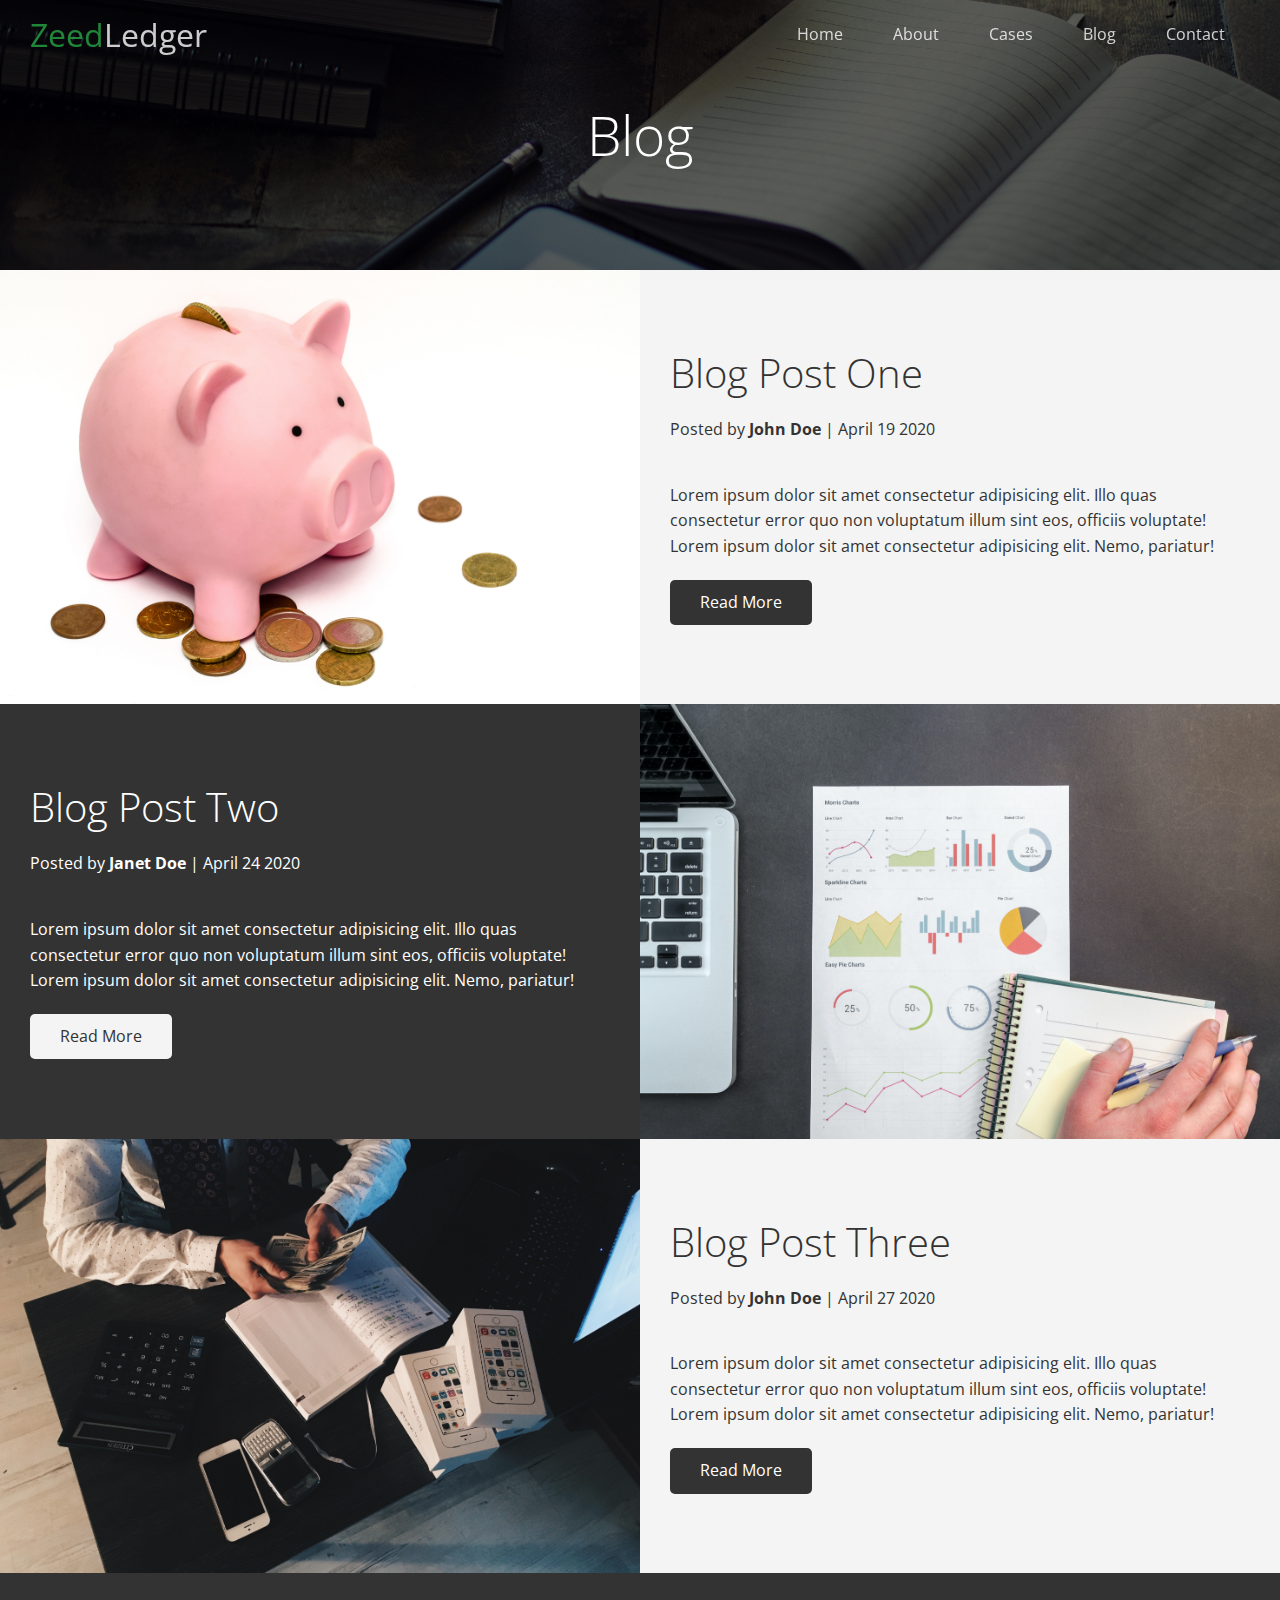
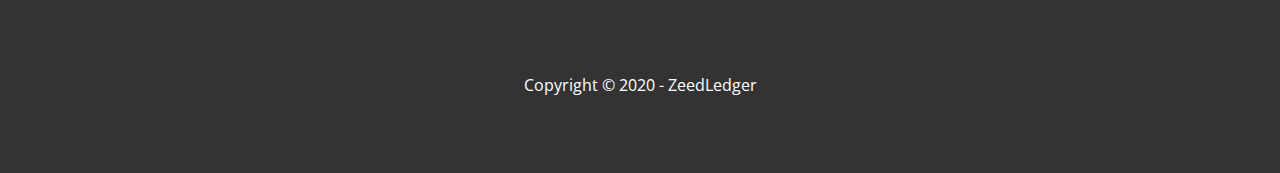
<file: blog.html>
<!DOCTYPE html>
<html lang="en">
<head>
    <meta charset="UTF-8">
    <meta name="viewport" content="width=device-width, initial-scale=1.0">
    
    <!-- font awesome -->
    <link rel="stylesheet" href="https://cdnjs.cloudflare.com/ajax/libs/font-awesome/5.15.1/css/all.min.css" integrity="sha512-+4zCK9k+qNFUR5X+cKL9EIR+ZOhtIloNl9GIKS57V1MyNsYpYcUrUeQc9vNfzsWfV28IaLL3i96P9sdNyeRssA==" crossorigin="anonymous" />

    <!-- css style -->
    <link rel="stylesheet" href="./css/utilities.css">
    <link rel="stylesheet" href="./css/main.css">

    <title>Blog Page</title>
</head>

<body id="home">
    <header class="hero blog">
        <div id="navbar" class="navbar top">
            <h1 class="logo">
                <span class="text-primary"><i class="fas fa-book-open"></i> Zeed</span>Ledger
            </h1>
            <nav>
                <ul>
                    <li><a href="index.html">Home</a></li>
                    <li><a href="index.html#about">About</a></li>
                    <li><a href="index.html#cases">Cases</a></li>
                    <li><a href="index.html#blog">Blog</a></li>
                    <li><a href="index.html#contact">Contact</a></li>
                </ul>
            </nav>
        </div>

        <div class="content">
            <h1>Blog</h1>
        </div>
    </header>

    <main>
      <article class="flex-columns">
        <div class="row">
            <div class="column">
                <div class="column-1">
                    <img src="./images/blog/blog1.jpg" alt="">
                </div>
            </div>

            <div class="column">
              <div class="column-2 bg-light">
                <h2>Blog Post One</h2>
                <p class="meta">
                  <i class="fas fa-user"></i> Posted by <strong>John Doe</strong> | April 19 2020
                </p>
                <p>Lorem ipsum dolor sit amet consectetur adipisicing elit. Illo quas consectetur error quo non voluptatum illum sint eos, officiis voluptate! Lorem ipsum dolor sit amet consectetur adipisicing elit. Nemo, pariatur!</p>
                <a href="./posts/post1.html" class="btn btn-dark">
                  <i class="fas fa-chevron"></i>
                      Read More
                </a>
              </div>
            </div>
        </div>
      </article>

      <article class="flex-columns flex-reverse">
        <div class="row">
          <div class="column">
              <div class="column-1">
                  <img src="./images/blog/blog2.jpg" alt="">
              </div>
          </div>

          <div class="column">
            <div class="column-2 bg-dark">
              <h2>Blog Post Two</h2>
              <p class="meta">
                <i class="fas fa-user"></i> Posted by <strong>Janet Doe</strong> | April 24 2020
              </p>
              <p>Lorem ipsum dolor sit amet consectetur adipisicing elit. Illo quas consectetur error quo non voluptatum illum sint eos, officiis voluptate! Lorem ipsum dolor sit amet consectetur adipisicing elit. Nemo, pariatur!</p>
              <a href="./posts/post2.html" class="btn btn-light">
                <i class="fas fa-chevron"></i>
                    Read More
              </a>
            </div>
          </div>
        </div>
      </article>

      <article class="flex-columns">
        <div class="row">
            <div class="column">
                <div class="column-1">
                    <img src="./images/blog/blog3.jpg" alt="">
                </div>
            </div>

            <div class="column">
              <div class="column-2 bg-light">
                <h2>Blog Post Three</h2>
                <p class="meta">
                  <i class="fas fa-user"></i> Posted by <strong>John Doe</strong> | April 27 2020
                </p>
                <p>Lorem ipsum dolor sit amet consectetur adipisicing elit. Illo quas consectetur error quo non voluptatum illum sint eos, officiis voluptate! Lorem ipsum dolor sit amet consectetur adipisicing elit. Nemo, pariatur!</p>
                <a href="./posts/post3.html" class="btn btn-dark">
                  <i class="fas fa-chevron"></i>
                      Read More
                </a>
              </div>
            </div>
        </div>
      </article>
    </main>

    <footer class="footer bg-dark">
        <div class="social">
            <a href="#"><i class="fab fa-facebook fa-2x"></i></a>
            <a href="#"><i class="fab fa-twitter fa-2x"></i></a>
            <a href="#"><i class="fab fa-youtube fa-2x"></i></a>
            <a href="#"><i class="fab fa-linkedin fa-2x"></i></a>
        </div>
        <p>Copyright &copy; 2020 - ZeedLedger</p>
    </footer>
</body>

<script>
  const navbar = document.getElementById('navbar');
    let scrolled = false;

    window.onscroll = function() {
        if(window.pageYOffset > 100) {
            navbar.classList.remove('top');
            if(!scrolled) {
                navbar.style.transform = 'translateY(-70px)';
            }
            setTimeout(function() {
                navbar.style.transform = 'translateY(0)';
                scrolled = true;
            }, 200)
        } else {
            navbar.classList.add('top');
            scrolled = false;
        }
    }
</script>

</html>
</file>
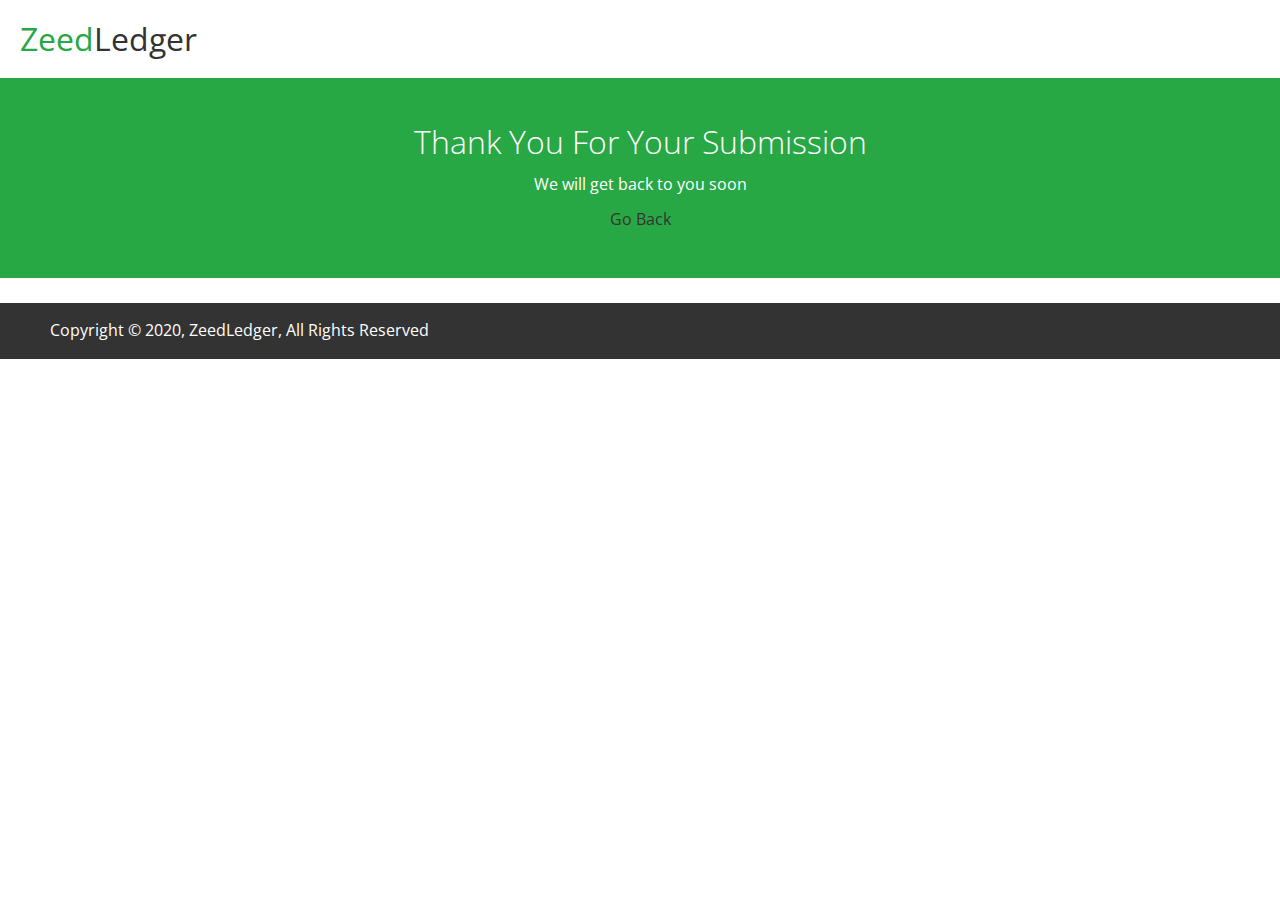
<file: success.html>
<!DOCTYPE html>
<html lang="en">
<head>
  <meta charset="UTF-8">
  <meta name="viewport" content="width=device-width, initial-scale=1.0">
  <meta http-equiv="X-UA-Compatible" content="ie=edge">

  <!-- font awesome -->
  <link rel="stylesheet" href="https://use.fontawesome.com/releases/v5.6.3/css/all.css" integrity="sha384-UHRtZLI+pbxtHCWp1t77Bi1L4ZtiqrqD80Kn4Z8NTSRyMA2Fd33n5dQ8lWUE00s/" crossorigin="anonymous">
  
  <!-- custom stylesheet-->
  <link rel="stylesheet" href="./css/main.css">
  <link rel="stylesheet" href="./css/utilities.css">
  <link rel="stylesheet" href="./css/success.css">
  
  <title>ZeedLedger Financial | Accounting & Investment</title>

</head>
<body>
  <!-- Navbar -->
  <nav id="navbar">
    <h1 class="logo">
      <span class="text-primary">
        <i class="fas fa-book-open"></i> Zeed</span>Ledger
    </h1>
  </nav>

  <section id="success" class="bg-primary py-3 text-center">
      <div class="container">
          <h1 class="l-heading">Thank You For Your Submission</h2>
            <p class="lead">We will get back to you soon</p>
            <a href="./index.html">Go Back</a>
      </div>
  </section>


  <!-- Footer -->
  <footer id="main-footer" class="bg-dark text-center py-1">
    <div class="container">
      <p>Copyright &copy; 2020, ZeedLedger, All Rights Reserved</p>
    </div>
  </footer>
</body>
</html>
</file>
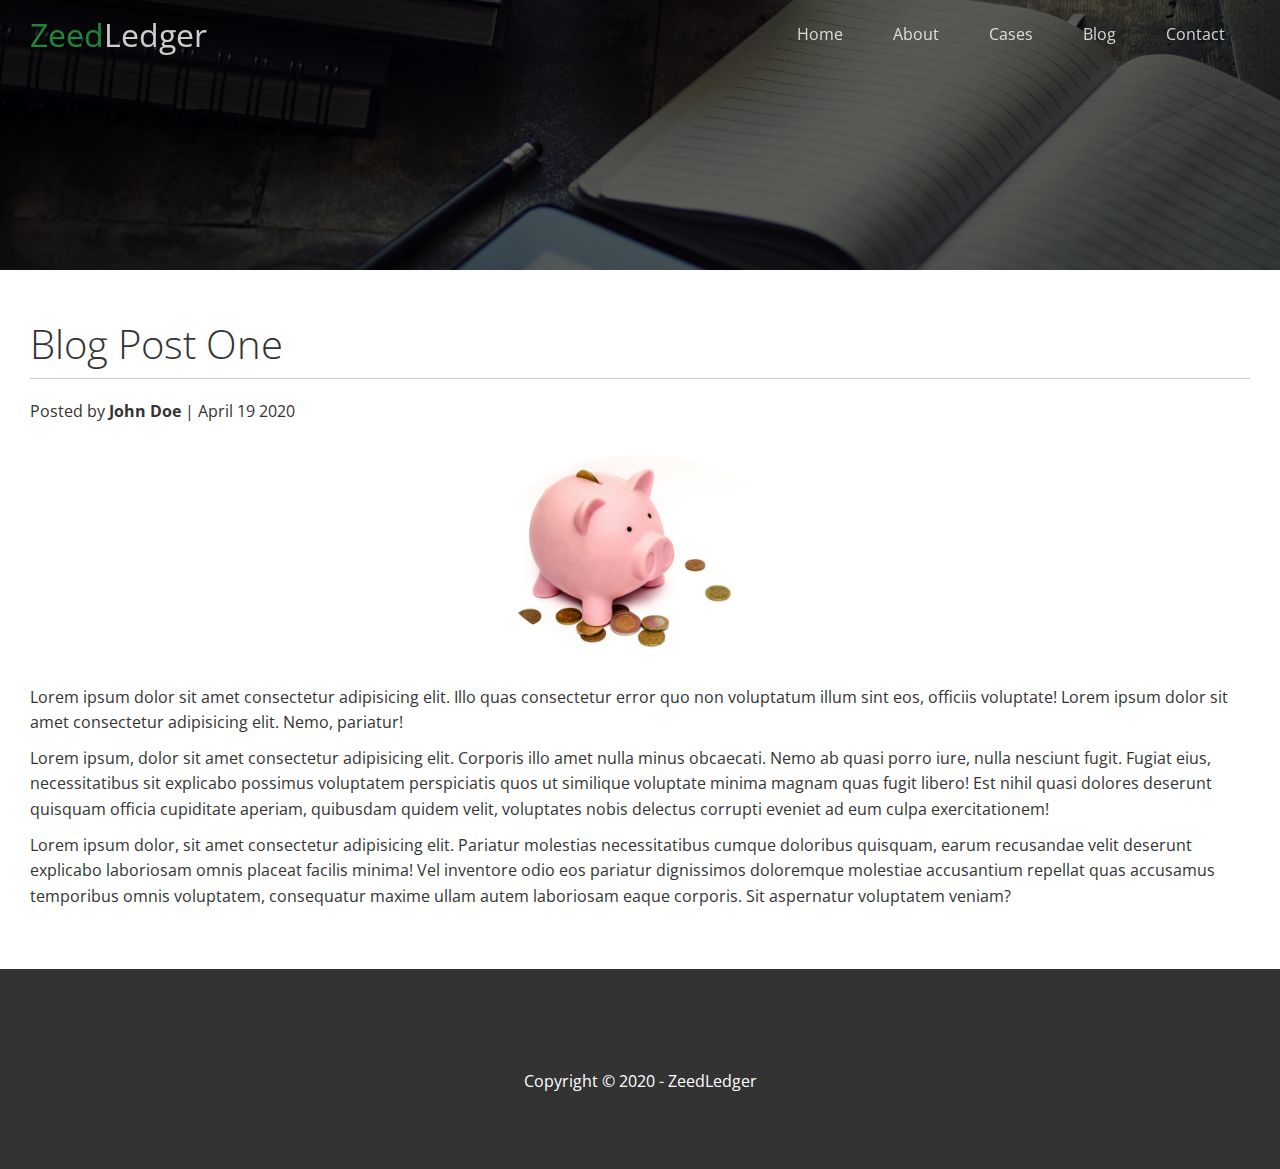
<file: posts/post1.html>
<!DOCTYPE html>
<html lang="en">
<head>
    <meta charset="UTF-8">
    <meta name="viewport" content="width=device-width, initial-scale=1.0">
    
    <!-- font awesome -->
    <link rel="stylesheet" href="https://cdnjs.cloudflare.com/ajax/libs/font-awesome/5.15.1/css/all.min.css" integrity="sha512-+4zCK9k+qNFUR5X+cKL9EIR+ZOhtIloNl9GIKS57V1MyNsYpYcUrUeQc9vNfzsWfV28IaLL3i96P9sdNyeRssA==" crossorigin="anonymous" />

    <!-- css style -->
    <link rel="stylesheet" href="../css/utilities.css">
    <link rel="stylesheet" href="../css/main.css">

    <title>Post One</title>
</head>

<body id="home">
    <header class="hero blog">
        <div id="navbar" class="navbar top">
            <h1 class="logo">
                <span class="text-primary"><i class="fas fa-book-open"></i> Zeed</span>Ledger
            </h1>
            <nav>
                <ul>
                    <li><a href="../index.html">Home</a></li>
                    <li><a href="../index.html#about">About</a></li>
                    <li><a href="../index.html#cases">Cases</a></li>
                    <li><a href="../index.html#blog">Blog</a></li>
                    <li><a href="../index.html#contact">Contact</a></li>
                </ul>
            </nav>
        </div>

    </header>

    <main>
      <section class="post">
        <h2>Blog Post One</h2>
        <p class="meta">
          <i class="fas fa-user"></i> Posted by <strong>John Doe</strong> | April 19 2020
        </p>
        <img src="../images/blog/blog1.jpg" alt="">
        <p>Lorem ipsum dolor sit amet consectetur adipisicing elit. Illo quas consectetur error quo non voluptatum illum sint eos, officiis voluptate! Lorem ipsum dolor sit amet consectetur adipisicing elit. Nemo, pariatur!</p>
        <p>
          Lorem ipsum, dolor sit amet consectetur adipisicing elit. Corporis illo amet nulla minus obcaecati. Nemo ab quasi porro iure, nulla nesciunt fugit. Fugiat eius, necessitatibus sit explicabo possimus voluptatem perspiciatis quos ut similique voluptate minima magnam quas fugit libero! Est nihil quasi dolores deserunt quisquam officia cupiditate aperiam, quibusdam quidem velit, voluptates nobis delectus corrupti eveniet ad eum culpa exercitationem!
        </p>
        <p>Lorem ipsum dolor, sit amet consectetur adipisicing elit. Pariatur molestias necessitatibus cumque doloribus quisquam, earum recusandae velit deserunt explicabo laboriosam omnis placeat facilis minima! Vel inventore odio eos pariatur dignissimos doloremque molestiae accusantium repellat quas accusamus temporibus omnis voluptatem, consequatur maxime ullam autem laboriosam eaque corporis. Sit aspernatur voluptatem veniam?</p>
      </section>
    </main>

    <footer class="footer bg-dark">
        <div class="social">
            <a href="#"><i class="fab fa-facebook fa-2x"></i></a>
            <a href="#"><i class="fab fa-twitter fa-2x"></i></a>
            <a href="#"><i class="fab fa-youtube fa-2x"></i></a>
            <a href="#"><i class="fab fa-linkedin fa-2x"></i></a>
        </div>
        <p>Copyright &copy; 2020 - ZeedLedger</p>
    </footer>
</body>

<script>
    const navbar = document.getElementById('navbar');
    let scrolled = false;

    window.onscroll = function() {
        if(window.pageYOffset > 100) {
            navbar.classList.remove('top');
            if(!scrolled) {
                navbar.style.transform = 'translateY(-70px)';
            }
            setTimeout(function() {
                navbar.style.transform = 'translateY(0)';
                scrolled = true;
            }, 200)
        } else {
            navbar.classList.add('top');
            scrolled = false;
        }
    }
</script>

</html>
</file>
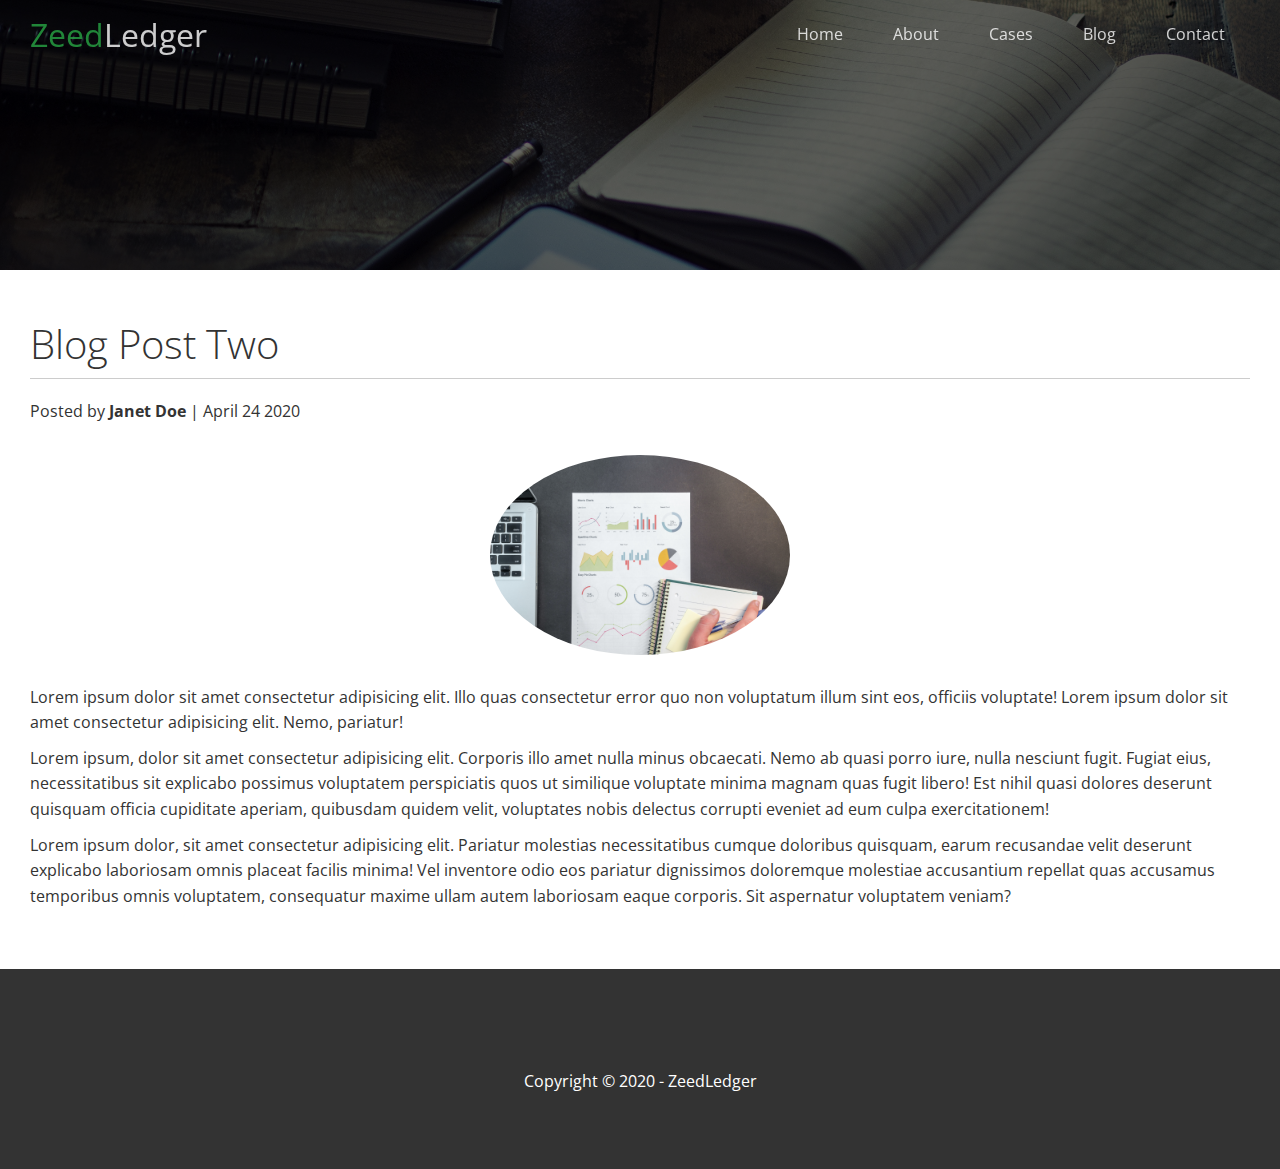
<file: posts/post2.html>
<!DOCTYPE html>
<html lang="en">
<head>
    <meta charset="UTF-8">
    <meta name="viewport" content="width=device-width, initial-scale=1.0">
    
    <!-- font awesome -->
    <link rel="stylesheet" href="https://cdnjs.cloudflare.com/ajax/libs/font-awesome/5.15.1/css/all.min.css" integrity="sha512-+4zCK9k+qNFUR5X+cKL9EIR+ZOhtIloNl9GIKS57V1MyNsYpYcUrUeQc9vNfzsWfV28IaLL3i96P9sdNyeRssA==" crossorigin="anonymous" />

    <!-- css style -->
    <link rel="stylesheet" href="../css/utilities.css">
    <link rel="stylesheet" href="../css/main.css">

    <title>Post Two</title>
</head>

<body id="home">
    <header class="hero blog">
        <div id="navbar" class="navbar top">
            <h1 class="logo">
                <span class="text-primary"><i class="fas fa-book-open"></i> Zeed</span>Ledger
            </h1>
            <nav>
                <ul>
                    <li><a href="../index.html">Home</a></li>
                    <li><a href="../index.html#about">About</a></li>
                    <li><a href="../index.html#cases">Cases</a></li>
                    <li><a href="../index.html#blog">Blog</a></li>
                    <li><a href="../index.html#contact">Contact</a></li>
                </ul>
            </nav>
        </div>
        
    </header>

    <main>
      <section class="post">
        <h2>Blog Post Two</h2>
        <p class="meta">
          <i class="fas fa-user"></i> Posted by <strong>Janet Doe</strong> | April 24 2020
        </p>
        <img src="../images/blog/blog2.jpg" alt="">
        <p>Lorem ipsum dolor sit amet consectetur adipisicing elit. Illo quas consectetur error quo non voluptatum illum sint eos, officiis voluptate! Lorem ipsum dolor sit amet consectetur adipisicing elit. Nemo, pariatur!</p>
        <p>
          Lorem ipsum, dolor sit amet consectetur adipisicing elit. Corporis illo amet nulla minus obcaecati. Nemo ab quasi porro iure, nulla nesciunt fugit. Fugiat eius, necessitatibus sit explicabo possimus voluptatem perspiciatis quos ut similique voluptate minima magnam quas fugit libero! Est nihil quasi dolores deserunt quisquam officia cupiditate aperiam, quibusdam quidem velit, voluptates nobis delectus corrupti eveniet ad eum culpa exercitationem!
        </p>
        <p>Lorem ipsum dolor, sit amet consectetur adipisicing elit. Pariatur molestias necessitatibus cumque doloribus quisquam, earum recusandae velit deserunt explicabo laboriosam omnis placeat facilis minima! Vel inventore odio eos pariatur dignissimos doloremque molestiae accusantium repellat quas accusamus temporibus omnis voluptatem, consequatur maxime ullam autem laboriosam eaque corporis. Sit aspernatur voluptatem veniam?</p>
      </section>
    </main>

    <footer class="footer bg-dark">
        <div class="social">
            <a href="#"><i class="fab fa-facebook fa-2x"></i></a>
            <a href="#"><i class="fab fa-twitter fa-2x"></i></a>
            <a href="#"><i class="fab fa-youtube fa-2x"></i></a>
            <a href="#"><i class="fab fa-linkedin fa-2x"></i></a>
        </div>
        <p>Copyright &copy; 2020 - ZeedLedger</p>
    </footer>
</body>

<script>
    const navbar = document.getElementById('navbar');
    let scrolled = false;

    window.onscroll = function() {
        if(window.pageYOffset > 100) {
            navbar.classList.remove('top');
            if(!scrolled) {
                navbar.style.transform = 'translateY(-70px)';
            }
            setTimeout(function() {
                navbar.style.transform = 'translateY(0)';
                scrolled = true;
            }, 200)
        } else {
            navbar.classList.add('top');
            scrolled = false;
        }
    }
</script>

</html>
</file>
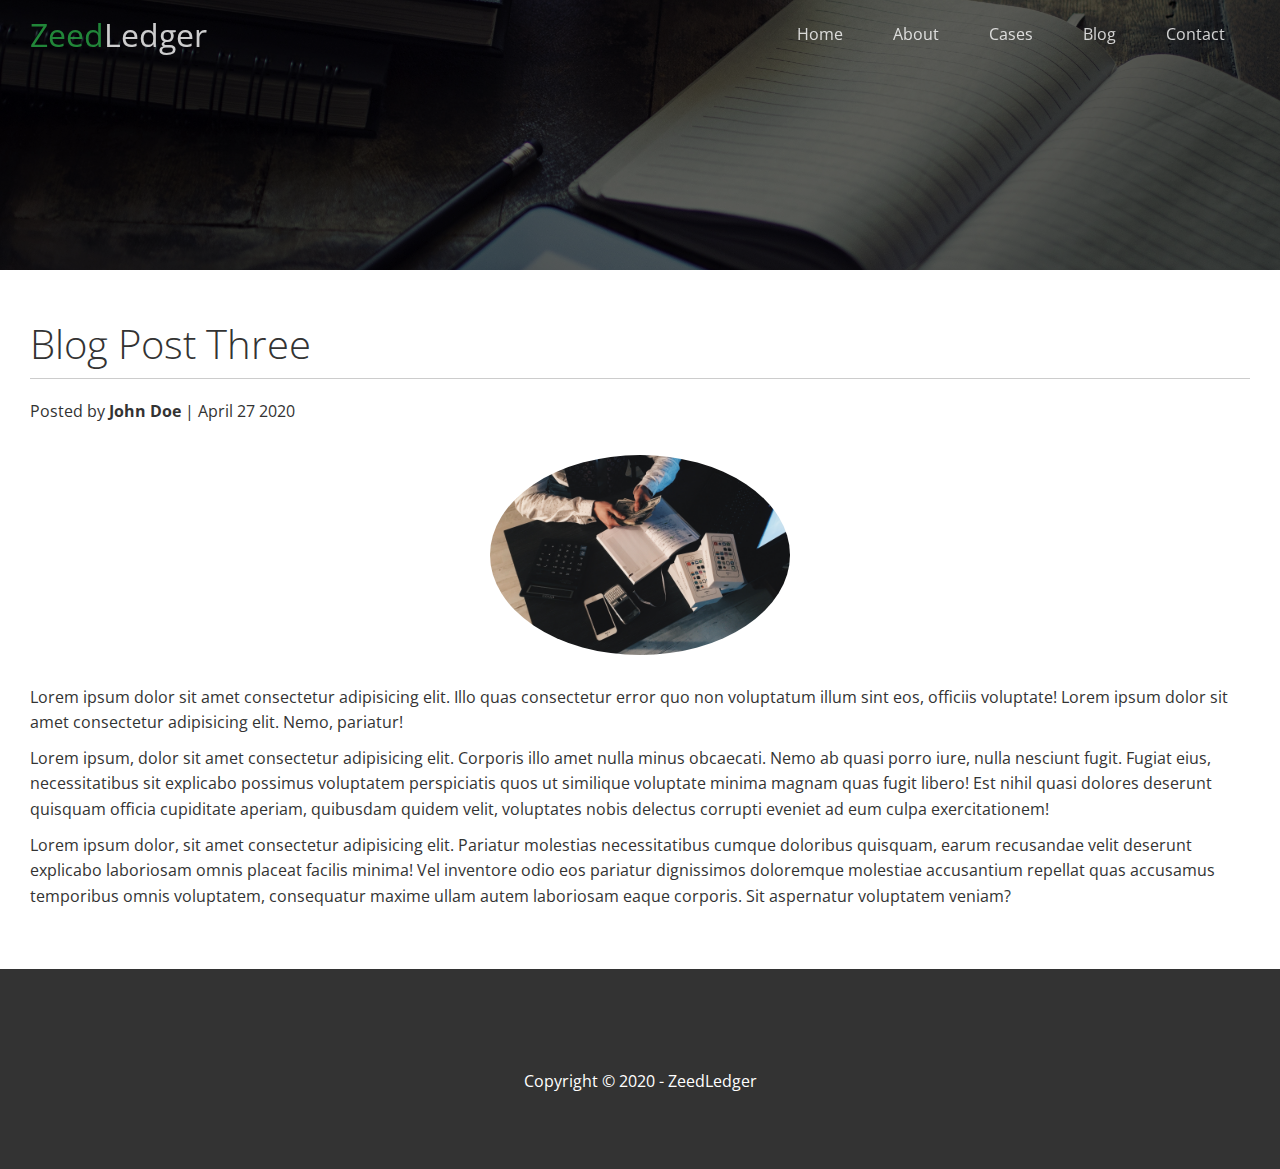
<file: posts/post3.html>
<!DOCTYPE html>
<html lang="en">
<head>
    <meta charset="UTF-8">
    <meta name="viewport" content="width=device-width, initial-scale=1.0">
    
    <!-- font awesome -->
    <link rel="stylesheet" href="https://cdnjs.cloudflare.com/ajax/libs/font-awesome/5.15.1/css/all.min.css" integrity="sha512-+4zCK9k+qNFUR5X+cKL9EIR+ZOhtIloNl9GIKS57V1MyNsYpYcUrUeQc9vNfzsWfV28IaLL3i96P9sdNyeRssA==" crossorigin="anonymous" />

    <!-- css style -->
    <link rel="stylesheet" href="../css/utilities.css">
    <link rel="stylesheet" href="../css/main.css">

    <title>Post Three</title>
</head>

<body id="home">
    <header class="hero blog">
        <div id="navbar" class="navbar top">
            <h1 class="logo">
                <span class="text-primary"><i class="fas fa-book-open"></i> Zeed</span>Ledger
            </h1>
            <nav>
                <ul>
                    <li><a href="../index.html">Home</a></li>
                    <li><a href="../index.html#about">About</a></li>
                    <li><a href="../index.html#cases">Cases</a></li>
                    <li><a href="../index.html#blog">Blog</a></li>
                    <li><a href="../index.html#contact">Contact</a></li>
                </ul>
            </nav>
        </div>
        
    </header>

    <main>
      <section class="post">
        <h2>Blog Post Three</h2>
        <p class="meta">
          <i class="fas fa-user"></i> Posted by <strong>John Doe</strong> | April 27 2020
        </p>
        <img src="../images/blog/blog3.jpg" alt="">
        <p>Lorem ipsum dolor sit amet consectetur adipisicing elit. Illo quas consectetur error quo non voluptatum illum sint eos, officiis voluptate! Lorem ipsum dolor sit amet consectetur adipisicing elit. Nemo, pariatur!</p>
        <p>
          Lorem ipsum, dolor sit amet consectetur adipisicing elit. Corporis illo amet nulla minus obcaecati. Nemo ab quasi porro iure, nulla nesciunt fugit. Fugiat eius, necessitatibus sit explicabo possimus voluptatem perspiciatis quos ut similique voluptate minima magnam quas fugit libero! Est nihil quasi dolores deserunt quisquam officia cupiditate aperiam, quibusdam quidem velit, voluptates nobis delectus corrupti eveniet ad eum culpa exercitationem!
        </p>
        <p>Lorem ipsum dolor, sit amet consectetur adipisicing elit. Pariatur molestias necessitatibus cumque doloribus quisquam, earum recusandae velit deserunt explicabo laboriosam omnis placeat facilis minima! Vel inventore odio eos pariatur dignissimos doloremque molestiae accusantium repellat quas accusamus temporibus omnis voluptatem, consequatur maxime ullam autem laboriosam eaque corporis. Sit aspernatur voluptatem veniam?</p>
      </section>
    </main>

    <footer class="footer bg-dark">
        <div class="social">
            <a href="#"><i class="fab fa-facebook fa-2x"></i></a>
            <a href="#"><i class="fab fa-twitter fa-2x"></i></a>
            <a href="#"><i class="fab fa-youtube fa-2x"></i></a>
            <a href="#"><i class="fab fa-linkedin fa-2x"></i></a>
        </div>
        <p>Copyright &copy; 2020 - ZeedLedger</p>
    </footer>
</body>

<script>
    const navbar = document.getElementById('navbar');
    let scrolled = false;

    window.onscroll = function() {
        if(window.pageYOffset > 100) {
            navbar.classList.remove('top');
            if(!scrolled) {
                navbar.style.transform = 'translateY(-70px)';
            }
            setTimeout(function() {
                navbar.style.transform = 'translateY(0)';
                scrolled = true;
            }, 200)
        } else {
            navbar.classList.add('top');
            scrolled = false;
        }
    }
</script>

</html>
</file>
<file: css/utilities.css>
/* Text colors */
.text-primary {
  color: #28a745;
}

.text-secondary {
  color: #0284d0;
}

/* Button */
.btn {
  cursor: pointer;
  display: inline-block;
  padding: 10px 30px;
  background: #28a745;
  color: #fff;
  border: none;
  border-radius: 5px;
}

.btn:hover {
  opacity: 0.8;
}

.btn-primary, .bg-primary {
  background: #28a745;
  color: #fff;
}

.btn-secondary, .bg-secondary {
  background: #0284d0;
  color: #fff;
}

.btn-dark, .bg-dark {
  background: #333;
  color: #fff;
}

.btn-light, .bg-light {
  background: #f4f4f4;
  color: #333;
}

.btn-outline {
  background: transparent;
  border: 1px solid #fff;
}

/* Flex items */
.flex-items {
  display: flex;
  text-align: center;
  justify-content: center;
  text-align: center;
  height: 100%;
}

.flex-items > div {
  padding: 20px;
}

/* Flex columns */
.flex-columns.flex-reverse .row {
  flex-direction: row-reverse;
}

.flex-columns .row {
  display: flex;
  flex-direction: row;
  flex-wrap: wrap;
  width: 100%;
}

.flex-columns .column {
  display: flex;
  flex-direction: column;
  flex-basis: 100%;
  flex: 1;
}

.flex-columns .column .column-1,
.flex-columns .column .column-2 {
  height: 100%;
}

.flex-columns img {
  width: 100%;
  height: 100%;
  object-fit: cover;
}

.flex-columns .column-2 {
  display: flex;
  flex-direction: column;
  align-items: center;
  align-items: flex-start;
  justify-content: center;
  padding: 30px;
}

.flex-columns h2 {
  font-size: 40px;
  font-weight: 100;
}

.flex-columns h4 {
  margin-bottom: 10px;
}

.flex-columns p {
  margin: 20px 0;
}

/* section header */
.section-header {
  padding: 30px;
  display: flex;
  flex-direction: column;
  align-items: center;
  justify-content: center;
  text-align: center;
}

.section-header h2 {
  font-size: 40px;
  margin: 20px 0;
}

.section-padding {
  padding: 20px 20px 40px;
}

/* Flex grid */
.flex-grid .row {
  display: flex;
  flex-wrap: wrap;
  padding: 0 4px;
}

.flex-grid .column {
  flex: 25%;
  padding: 0 4px;
}
</file>
<file: css/main.css>
@import url('https://fonts.googleapis.com/css2?family=Open+Sans:wght@300;400&display=swap');

* {
  margin: 0;
  padding: 0;
  box-sizing: border-box;
}

body {
  font-family: 'Open Sans', sans-serif;
  background: #fff;
  color: #333;
  line-height: 1.6;
}

ul {
  list-style: none;
}

a {
  color: #333;
  text-decoration: none;
}

h1, h2 {
  font-weight: 300;
  line-height: 1.2;
}

p {
  margin: 10px 0;
}

img {
  width: 100%;
}

/* Navbar */
.navbar {
  display: flex;
  align-items: center;
  justify-content: space-between;
  background-color: #333;
  color: #fff;
  opacity: 0.8;
  width: 100%;
  height: 70px;
  position: fixed;
  top: 0;
  padding: 0 30px;
  transition: 0.5s;
}

.navbar.top {
  background: transparent;
}

.navbar a {
  color: #fff;
  padding: 10px 20px;
  margin: 0 5px;
}

.navbar a:hover {
  border-bottom: #28a745 2px solid;
  transition: .4s;
}

.navbar ul {
  display: flex;
}

.navbar .logo {
  font-weight: 400;
}

/* Header */
.hero {
  background: url('../images/bg.jpg') no-repeat center center/cover;
  height: 100vh;
  position: relative;
  color: #fff;
}

.hero .content {
  display: flex;
  flex-direction: column;
  align-items: center;
  justify-content: center;
  text-align: center;
  height: 100%;
  padding: 0 20px;
}

.hero .content h1 {
  font-size: 55px;
}

.hero .content p {
  font-size: 23px;
  max-width: 600px;
  margin: 20px 0 30px;
}

.hero::before { /*setting the overlay to make the background contents more visible*/
  content: '';
  position: absolute;
  top: 0;
  left: 0;
  width: 100%;
  height: 100%;
  background: rgba(0,0,0,.6);
}

.hero * { /* bringing every item in the background forward to make it visible*/
  z-index: 10;
}

.hero.blog {
  background: url('../images/blog.jpg') no-repeat center center/cover;
  height: 30vh;
}

/* Icons */
.icons {
  padding: 30px;
}

.icons h3 {
  font-weight: bold;
  margin-bottom: 15px;
}

.icons i {
  background-color: #28a745;
  color: #fff;
  padding: 1rem;
  border-radius: 50%;
  margin-bottom: 15px;
}

/* Cases */
.cases img:hover {
  opacity: 0.7;
}

.team img {
  border-radius: 50%;
}

/* Callback form */
.callback-form {
  width: 100%;
  padding: 20px 0;
}

.callback-form label {
  display: block;
  margin-bottom: 5px;
}

.callback-form .form-control {
  margin-bottom: 15px;
}

.callback-form input {
  width: 100%;
  padding: 4px;
  border: #f5f5f5 1px solid;
}

.callback-form input:focus {
  outline-color: #28a745;
}

.callback-form .btn {
  padding: 12px 0;
  margin-top: 20px;
}

/* Post */
.post {
  padding: 50px 30px;
}

.post h2 {
  font-size: 40px;
  margin-bottom: 20px;
  padding-bottom: 10px;
  border-bottom: #ccc solid 1px;
}

.post .meta {
  margin-bottom: 30px;
}

.post img {
  width: 300px;
  border-radius: 50%;
  display: block;
  margin: 0 auto 30px;
}

/* Footer */
.footer {
  display: flex;
  flex-direction: column;
  align-items: center;
  justify-content: center;
  text-align: center;
  height: 200px;
}

.footer a{
  color: #fff;
}

.footer a:hover{
  color: #28a745;
}

.footer .social > * {
  margin-right: 30px;
}

/* Mobile */
@media (max-width: 768px) {
  .navbar {
    flex-direction: column;
    height: 120px;
    padding: 20px;
  }

  .navbar a {
    padding: 10px 10px;
    margin: 0 3px;
  }

  .flex-items {
    flex-direction: column;
  }

  .flex-columns .column, .flex-grid .column {
    flex: 100%;
    max-width: 100%;
  }
}

.team img {
  width: 70%;
}
</file>
<file: css/success.css>
nav {
  display: block;
  padding: 20px;
}

nav h1 {
  font-weight: 400;
}

section div {
  display: flex;
  flex-direction: column;
  align-items: center;
  justify-content: center;
  padding: 45px;
}

footer div {
  display: block;
  margin: 25px;
  padding: 5px 25px;
  
}
</file>
